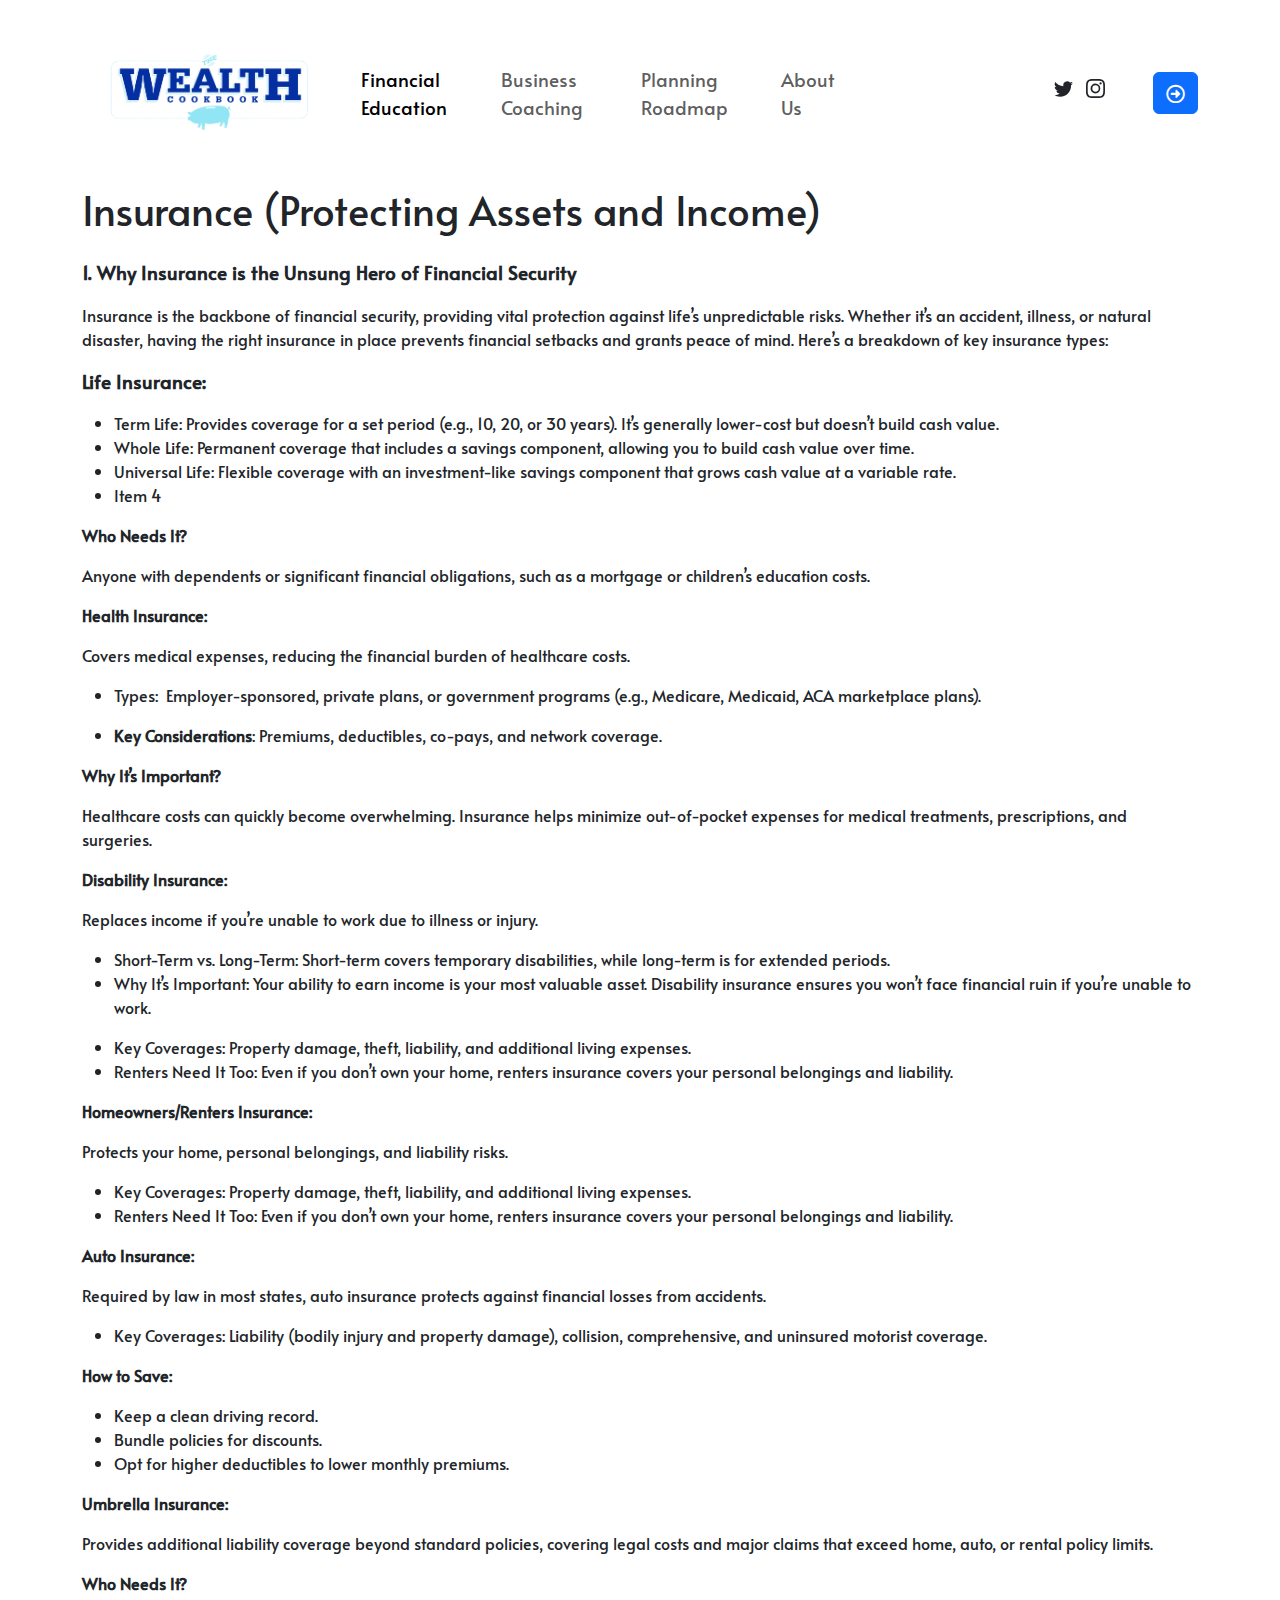
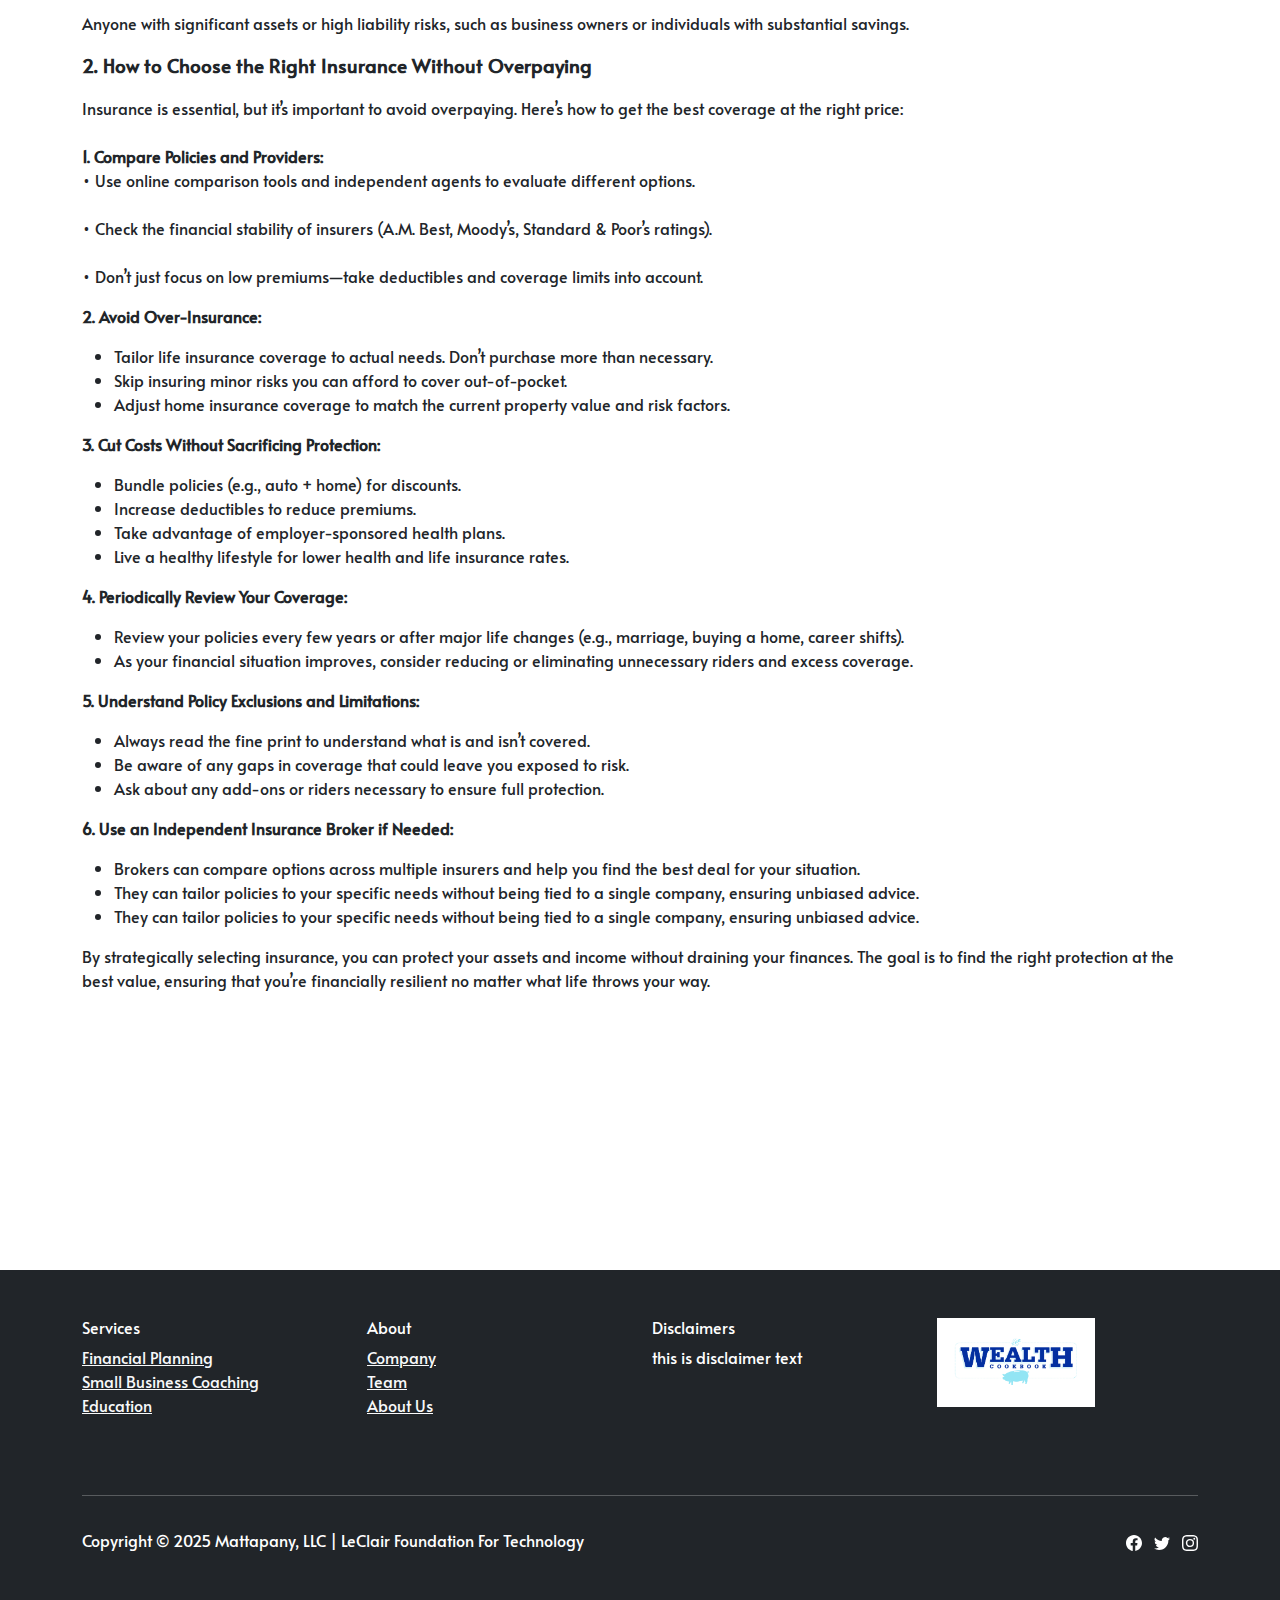
<file: insurance-post.html>
<!DOCTYPE html>
<html data-bs-theme="light" lang="en" style="font-family: 'Noto Sans Indic Siyaq Numbers', sans-serif;">

<head>
    <meta charset="utf-8">
    <meta name="viewport" content="width=device-width, initial-scale=1.0, shrink-to-fit=no">
    <title>FFE</title>
    <link rel="stylesheet" href="assets/bootstrap/css/bootstrap.min.css">
    <link rel="stylesheet" href="https://fonts.googleapis.com/css?family=Alata&amp;display=swap">
    <link rel="stylesheet" href="https://fonts.googleapis.com/css?family=Almarai&amp;display=swap">
    <link rel="stylesheet" href="https://fonts.googleapis.com/css?family=Atkinson+Hyperlegible&amp;display=swap">
    <link rel="stylesheet" href="https://fonts.googleapis.com/css?family=Noto+Sans+Indic+Siyaq+Numbers&amp;display=swap">
    <link rel="stylesheet" href="assets/fonts/fontawesome-all.min.css">
    <link rel="stylesheet" href="assets/css/aos.min.css">
    <link rel="stylesheet" href="assets/css/Hero-Clean-images.css">
    <link rel="stylesheet" href="assets/css/Lightbox-Gallery-baguetteBox.min.css">
    <link rel="stylesheet" href="assets/css/modal.css">
    <link rel="stylesheet" href="assets/css/Navbar-Right-Links-icons.css">
</head>

<body style="font-family: Alata, sans-serif;">
    <nav class="navbar navbar-expand-md bg-body py-3">
        <div class="container"><a class="navbar-brand d-flex align-items-center" href="#"><img src="assets/img/TWC%20FINAL%20LOGO.png" style="width: 100%;" width="255" height="144"></a><button data-bs-toggle="collapse" class="navbar-toggler" data-bs-target="#navcol-1"><span class="visually-hidden">Toggle navigation</span><span class="navbar-toggler-icon"></span></button>
            <div class="collapse navbar-collapse ms-0" id="navcol-1" style="font-size: 19px;">
                <ul class="navbar-nav me-auto">
                    <li class="nav-item"><a class="nav-link active" href="#" style="width: 120px;margin-right: 20px;">Financial Education</a></li>
                    <li class="nav-item"><a class="nav-link" href="#" style="width: 120px;margin-right: 20px;">Business Coaching</a></li>
                    <li class="nav-item"><a class="nav-link" href="#" style="width: 120px;margin-right: 20px;">Planning Roadmap</a></li>
                    <li class="nav-item"><a class="nav-link" href="#" style="width: 80px;">About Us</a></li>
                </ul>
                <ul class="list-inline mb-3 me-4" style="font-size: 19px;">
                    <li class="list-inline-item"><svg xmlns="http://www.w3.org/2000/svg" width="1em" height="1em" fill="currentColor" viewBox="0 0 16 16" class="bi bi-twitter">
                            <path d="M5.026 15c6.038 0 9.341-5.003 9.341-9.334 0-.14 0-.282-.006-.422A6.685 6.685 0 0 0 16 3.542a6.658 6.658 0 0 1-1.889.518 3.301 3.301 0 0 0 1.447-1.817 6.533 6.533 0 0 1-2.087.793A3.286 3.286 0 0 0 7.875 6.03a9.325 9.325 0 0 1-6.767-3.429 3.289 3.289 0 0 0 1.018 4.382A3.323 3.323 0 0 1 .64 6.575v.045a3.288 3.288 0 0 0 2.632 3.218 3.203 3.203 0 0 1-.865.115 3.23 3.23 0 0 1-.614-.057 3.283 3.283 0 0 0 3.067 2.277A6.588 6.588 0 0 1 .78 13.58a6.32 6.32 0 0 1-.78-.045A9.344 9.344 0 0 0 5.026 15"></path>
                        </svg></li>
                    <li class="list-inline-item"><svg xmlns="http://www.w3.org/2000/svg" width="1em" height="1em" fill="currentColor" viewBox="0 0 16 16" class="bi bi-instagram">
                            <path d="M8 0C5.829 0 5.556.01 4.703.048 3.85.088 3.269.222 2.76.42a3.917 3.917 0 0 0-1.417.923A3.927 3.927 0 0 0 .42 2.76C.222 3.268.087 3.85.048 4.7.01 5.555 0 5.827 0 8.001c0 2.172.01 2.444.048 3.297.04.852.174 1.433.372 1.942.205.526.478.972.923 1.417.444.445.89.719 1.416.923.51.198 1.09.333 1.942.372C5.555 15.99 5.827 16 8 16s2.444-.01 3.298-.048c.851-.04 1.434-.174 1.943-.372a3.916 3.916 0 0 0 1.416-.923c.445-.445.718-.891.923-1.417.197-.509.332-1.09.372-1.942C15.99 10.445 16 10.173 16 8s-.01-2.445-.048-3.299c-.04-.851-.175-1.433-.372-1.941a3.926 3.926 0 0 0-.923-1.417A3.911 3.911 0 0 0 13.24.42c-.51-.198-1.092-.333-1.943-.372C10.443.01 10.172 0 7.998 0h.003zm-.717 1.442h.718c2.136 0 2.389.007 3.232.046.78.035 1.204.166 1.486.275.373.145.64.319.92.599.28.28.453.546.598.92.11.281.24.705.275 1.485.039.843.047 1.096.047 3.231s-.008 2.389-.047 3.232c-.035.78-.166 1.203-.275 1.485a2.47 2.47 0 0 1-.599.919c-.28.28-.546.453-.92.598-.28.11-.704.24-1.485.276-.843.038-1.096.047-3.232.047s-2.39-.009-3.233-.047c-.78-.036-1.203-.166-1.485-.276a2.478 2.478 0 0 1-.92-.598 2.48 2.48 0 0 1-.6-.92c-.109-.281-.24-.705-.275-1.485-.038-.843-.046-1.096-.046-3.233 0-2.136.008-2.388.046-3.231.036-.78.166-1.204.276-1.486.145-.373.319-.64.599-.92.28-.28.546-.453.92-.598.282-.11.705-.24 1.485-.276.738-.034 1.024-.044 2.515-.045v.002zm4.988 1.328a.96.96 0 1 0 0 1.92.96.96 0 0 0 0-1.92zm-4.27 1.122a4.109 4.109 0 1 0 0 8.217 4.109 4.109 0 0 0 0-8.217zm0 1.441a2.667 2.667 0 1 1 0 5.334 2.667 2.667 0 0 1 0-5.334"></path>
                        </svg></li>
                </ul>
                <ul class="list-inline mb-0 me-4" style="font-size: 19px;margin: 0px;"></ul>
                <div><a class="btn btn-primary" role="button" style="font-size: 19px;"><i class="far fa-arrow-alt-circle-right"></i> </a></div>
            </div>
        </div>
    </nav>
    <section>
        <div class="container">
            <h1>Insurance (Protecting Assets and Income)</h1>
            <p class="mt-4" style="font-size: 19px;font-weight: bold;">1. Why Insurance is the Unsung Hero of Financial Security</p>
            <p>Insurance is the backbone of financial security, providing vital protection against life’s unpredictable risks. Whether it’s an accident, illness, or natural disaster, having the right insurance in place prevents financial setbacks and grants peace of mind. Here’s a breakdown of key insurance types:</p>
            <p style="font-size: 19px;font-weight: bold;">Life Insurance:</p>
            <ul>
                <li>Term Life: Provides coverage for a set period (e.g., 10, 20, or 30 years). It’s generally lower-cost but doesn’t build cash value.</li>
                <li>Whole Life: Permanent coverage that includes a savings component, allowing you to build cash value over time.</li>
                <li>Universal Life: Flexible coverage with an investment-like savings component that grows cash value at a variable rate.</li>
                <li>Item 4</li>
            </ul>
            <p style="font-weight: bold;font-size: 16px;">Who Needs It?</p>
            <p>Anyone with dependents or significant financial obligations, such as a mortgage or children’s education costs.</p>
            <p style="font-size: 16px;font-weight: bold;">Health Insurance:</p>
            <p>Covers medical expenses, reducing the financial burden of healthcare costs.</p>
            <ul>
                <li>Types:&nbsp; Employer-sponsored, private plans, or government programs (e.g., Medicare, Medicaid, ACA marketplace plans).</li>
            </ul>
            <ul>
                <li><strong>Key Considerations</strong>: Premiums, deductibles, co-pays, and network coverage.</li>
            </ul>
            <p style="font-size: 16px;font-weight: bold;">Why It’s Important?</p>
            <p>Healthcare costs can quickly become overwhelming. Insurance helps minimize out-of-pocket expenses for medical treatments, prescriptions, and surgeries.</p>
            <p style="font-weight: bold;">Disability Insurance:</p>
            <p>Replaces income if you’re unable to work due to illness or injury.</p>
            <ul>
                <li>Short-Term vs. Long-Term: Short-term covers temporary disabilities, while long-term is for extended periods.</li>
                <li>Why It’s Important: Your ability to earn income is your most valuable asset. Disability insurance ensures you won’t face financial ruin if you’re unable to work.</li>
            </ul>
            <ul>
                <li>Key Coverages: Property damage, theft, liability, and additional living expenses.</li>
                <li>Renters Need It Too: Even if you don’t own your home, renters insurance covers your personal belongings and liability.</li>
            </ul>
            <p style="font-weight: bold;">Homeowners/Renters Insurance:</p>
            <p>Protects your home, personal belongings, and liability risks.</p>
            <ul>
                <li>Key Coverages: Property damage, theft, liability, and additional living expenses.</li>
                <li>Renters Need It Too: Even if you don’t own your home, renters insurance covers your personal belongings and liability.</li>
            </ul>
            <p style="font-weight: bold;">Auto Insurance:</p>
            <p>Required by law in most states, auto insurance protects against financial losses from accidents.</p>
            <ul>
                <li>Key Coverages: Liability (bodily injury and property damage), collision, comprehensive, and uninsured motorist coverage.</li>
            </ul>
            <p style="font-weight: bold;">How to Save:</p>
            <ul>
                <li>Keep a clean driving record.</li>
                <li>Bundle policies for discounts.</li>
                <li>Opt for higher deductibles to lower monthly premiums.</li>
            </ul>
            <p style="font-weight: bold;">Umbrella Insurance:</p>
            <p>Provides additional liability coverage beyond standard policies, covering legal costs and major claims that exceed home, auto, or rental policy limits.<br></p>
            <p style="font-weight: bold;">Who Needs It?</p>
            <p>Anyone with significant assets or high liability risks, such as business owners or individuals with substantial savings.</p>
            <p style="font-size: 19px;font-weight: bold;">2. How to Choose the Right Insurance Without Overpaying<br></p>
            <p>Insurance is essential, but it’s important to avoid overpaying. Here’s how to get the best coverage at the right price:<br><br><strong>1. Compare Policies and Providers:</strong><br>• Use online comparison tools and independent agents to evaluate different options.<br><br>• Check the financial stability of insurers (A.M. Best, Moody’s, Standard &amp; Poor’s ratings).<br><br>• Don’t just focus on low premiums—take deductibles and coverage limits into account.<br></p>
            <p><strong>2. Avoid Over-Insurance:</strong></p>
            <ul>
                <li>Tailor life insurance coverage to actual needs. Don’t purchase more than necessary.</li>
                <li>Skip insuring minor risks you can afford to cover out-of-pocket.</li>
                <li>Adjust home insurance coverage to match the current property value and risk factors.</li>
            </ul>
            <p><strong>3. Cut Costs Without Sacrificing Protection:</strong></p>
            <ul>
                <li>Bundle policies (e.g., auto + home) for discounts.</li>
                <li>Increase deductibles to reduce premiums.</li>
                <li>Take advantage of employer-sponsored health plans.</li>
                <li>Live a healthy lifestyle for lower health and life insurance rates.</li>
            </ul>
            <p><strong>4. Periodically Review Your Coverage:</strong></p>
            <ul>
                <li>Review your policies every few years or after major life changes (e.g., marriage, buying a home, career shifts).</li>
                <li>As your financial situation improves, consider reducing or eliminating unnecessary riders and excess coverage.</li>
            </ul>
            <p><strong>5. Understand Policy Exclusions and Limitations:</strong></p>
            <ul>
                <li>Always read the fine print to understand what is and isn’t covered.</li>
                <li>Be aware of any gaps in coverage that could leave you exposed to risk.</li>
                <li>Ask about any add-ons or riders necessary to ensure full protection.</li>
            </ul>
            <p><strong>6. Use an Independent Insurance Broker if Needed:</strong></p>
            <ul>
                <li>Brokers can compare options across multiple insurers and help you find the best deal for your situation.</li>
                <li>They can tailor policies to your specific needs without being tied to a single company, ensuring unbiased advice.</li>
                <li>They can tailor policies to your specific needs without being tied to a single company, ensuring unbiased advice.</li>
            </ul>
            <p>By strategically selecting insurance, you can protect your assets and income without draining your finances. The goal is to find the right protection at the best value, ensuring that you’re financially resilient no matter what life throws your way.</p>
        </div>
    </section>
    <section data-bss-disabled-mobile="true" data-aos="fade-up" class="newsletter-subscribe py-4 py-xl-5 mt-4">
        <div class="container">
            <div class="row mb-2">
                <div class="col-md-8 col-xl-6 text-center mx-auto">
                    <h2 class="display-6 fw-bold">Subscribe to Our Newsletter</h2>
                    <p class="text-muted">Learn more about what The Wealth Cookbook has to offer</p>
                </div>
            </div>
            <form class="d-flex justify-content-center flex-wrap" method="post">
                <div class="mb-3"><input class="form-control" type="email" name="email" placeholder="Your Email"></div>
                <div class="mb-3"><button class="btn btn-primary ms-2" type="submit">Subscribe </button></div>
            </form>
        </div>
    </section>
    <footer class="text-white bg-dark">
        <div class="container py-4 py-lg-5">
            <div class="row justify-content-center">
                <div class="col-sm-4 col-md-3 text-center text-lg-start d-flex flex-column item">
                    <h3 class="fs-6 text-white">Services</h3>
                    <ul class="list-unstyled">
                        <li><a class="link-light" href="#">Financial Planning</a></li>
                        <li><a class="link-light" href="#">Small Business Coaching</a></li>
                        <li><a class="link-light" href="#">Education</a></li>
                    </ul>
                </div>
                <div class="col-sm-4 col-md-3 text-center text-lg-start d-flex flex-column item">
                    <h3 class="fs-6 text-white">About</h3>
                    <ul class="list-unstyled">
                        <li><a class="link-light" href="#">Company</a></li>
                        <li><a class="link-light" href="#">Team</a></li>
                        <li><a class="link-light" href="#">About Us</a></li>
                    </ul>
                </div>
                <div class="col-sm-4 col-md-3 text-center text-lg-start d-flex flex-column item">
                    <h3 class="fs-6 text-white">Disclaimers&nbsp;</h3>
                    <p>this is disclaimer text</p>
                    <ul class="list-unstyled"></ul>
                </div>
                <div class="col-lg-3 text-center text-lg-start d-flex flex-column align-items-center order-first align-items-lg-start order-lg-last item social">
                    <div class="fw-bold d-flex align-items-center mb-2"><img src="assets/img/TWC%20FINAL%20LOGO.png" style="width: 100%;" width="158" height="89"></div>
                    <p class="text-muted copyright">Sem eleifend donec molestie, integer quisque orci aliquam.</p>
                </div>
            </div>
            <hr>
            <div class="d-flex justify-content-between align-items-center pt-3">
                <p class="mb-0">Copyright © 2025 Mattapany, LLC | LeClair Foundation For Technology</p>
                <ul class="list-inline mb-0">
                    <li class="list-inline-item"><svg xmlns="http://www.w3.org/2000/svg" width="1em" height="1em" fill="currentColor" viewBox="0 0 16 16" class="bi bi-facebook">
                            <path d="M16 8.049c0-4.446-3.582-8.05-8-8.05C3.58 0-.002 3.603-.002 8.05c0 4.017 2.926 7.347 6.75 7.951v-5.625h-2.03V8.05H6.75V6.275c0-2.017 1.195-3.131 3.022-3.131.876 0 1.791.157 1.791.157v1.98h-1.009c-.993 0-1.303.621-1.303 1.258v1.51h2.218l-.354 2.326H9.25V16c3.824-.604 6.75-3.934 6.75-7.951"></path>
                        </svg></li>
                    <li class="list-inline-item"><svg xmlns="http://www.w3.org/2000/svg" width="1em" height="1em" fill="currentColor" viewBox="0 0 16 16" class="bi bi-twitter">
                            <path d="M5.026 15c6.038 0 9.341-5.003 9.341-9.334 0-.14 0-.282-.006-.422A6.685 6.685 0 0 0 16 3.542a6.658 6.658 0 0 1-1.889.518 3.301 3.301 0 0 0 1.447-1.817 6.533 6.533 0 0 1-2.087.793A3.286 3.286 0 0 0 7.875 6.03a9.325 9.325 0 0 1-6.767-3.429 3.289 3.289 0 0 0 1.018 4.382A3.323 3.323 0 0 1 .64 6.575v.045a3.288 3.288 0 0 0 2.632 3.218 3.203 3.203 0 0 1-.865.115 3.23 3.23 0 0 1-.614-.057 3.283 3.283 0 0 0 3.067 2.277A6.588 6.588 0 0 1 .78 13.58a6.32 6.32 0 0 1-.78-.045A9.344 9.344 0 0 0 5.026 15"></path>
                        </svg></li>
                    <li class="list-inline-item"><svg xmlns="http://www.w3.org/2000/svg" width="1em" height="1em" fill="currentColor" viewBox="0 0 16 16" class="bi bi-instagram">
                            <path d="M8 0C5.829 0 5.556.01 4.703.048 3.85.088 3.269.222 2.76.42a3.917 3.917 0 0 0-1.417.923A3.927 3.927 0 0 0 .42 2.76C.222 3.268.087 3.85.048 4.7.01 5.555 0 5.827 0 8.001c0 2.172.01 2.444.048 3.297.04.852.174 1.433.372 1.942.205.526.478.972.923 1.417.444.445.89.719 1.416.923.51.198 1.09.333 1.942.372C5.555 15.99 5.827 16 8 16s2.444-.01 3.298-.048c.851-.04 1.434-.174 1.943-.372a3.916 3.916 0 0 0 1.416-.923c.445-.445.718-.891.923-1.417.197-.509.332-1.09.372-1.942C15.99 10.445 16 10.173 16 8s-.01-2.445-.048-3.299c-.04-.851-.175-1.433-.372-1.941a3.926 3.926 0 0 0-.923-1.417A3.911 3.911 0 0 0 13.24.42c-.51-.198-1.092-.333-1.943-.372C10.443.01 10.172 0 7.998 0h.003zm-.717 1.442h.718c2.136 0 2.389.007 3.232.046.78.035 1.204.166 1.486.275.373.145.64.319.92.599.28.28.453.546.598.92.11.281.24.705.275 1.485.039.843.047 1.096.047 3.231s-.008 2.389-.047 3.232c-.035.78-.166 1.203-.275 1.485a2.47 2.47 0 0 1-.599.919c-.28.28-.546.453-.92.598-.28.11-.704.24-1.485.276-.843.038-1.096.047-3.232.047s-2.39-.009-3.233-.047c-.78-.036-1.203-.166-1.485-.276a2.478 2.478 0 0 1-.92-.598 2.48 2.48 0 0 1-.6-.92c-.109-.281-.24-.705-.275-1.485-.038-.843-.046-1.096-.046-3.233 0-2.136.008-2.388.046-3.231.036-.78.166-1.204.276-1.486.145-.373.319-.64.599-.92.28-.28.546-.453.92-.598.282-.11.705-.24 1.485-.276.738-.034 1.024-.044 2.515-.045v.002zm4.988 1.328a.96.96 0 1 0 0 1.92.96.96 0 0 0 0-1.92zm-4.27 1.122a4.109 4.109 0 1 0 0 8.217 4.109 4.109 0 0 0 0-8.217zm0 1.441a2.667 2.667 0 1 1 0 5.334 2.667 2.667 0 0 1 0-5.334"></path>
                        </svg></li>
                </ul>
            </div>
        </div>
    </footer>
    <script src="assets/bootstrap/js/bootstrap.min.js"></script>
    <script src="assets/js/aos.min.js"></script>
    <script src="assets/js/bs-init.js"></script>
    <script src="assets/js/Lightbox-Gallery-baguetteBox.min.js"></script>
    <script src="assets/js/Lightbox-Gallery.js"></script>
</body>

</html>
</file>
<file: assets/css/Hero-Clean-images.css>
.fit-cover {
  object-fit: cover;
}
</file>
<file: assets/css/modal.css>
.modal-dialog {
  height: 80%;
}

.modal-content {
  height: 80%;
}
</file>
<file: assets/css/Navbar-Right-Links-icons.css>
.bs-icon {
  --bs-icon-size: .75rem;
  display: flex;
  flex-shrink: 0;
  justify-content: center;
  align-items: center;
  font-size: var(--bs-icon-size);
  width: calc(var(--bs-icon-size) * 2);
  height: calc(var(--bs-icon-size) * 2);
  color: var(--bs-primary);
}

.bs-icon-xs {
  --bs-icon-size: 1rem;
  width: calc(var(--bs-icon-size) * 1.5);
  height: calc(var(--bs-icon-size) * 1.5);
}

.bs-icon-sm {
  --bs-icon-size: 1rem;
}

.bs-icon-md {
  --bs-icon-size: 1.5rem;
}

.bs-icon-lg {
  --bs-icon-size: 2rem;
}

.bs-icon-xl {
  --bs-icon-size: 2.5rem;
}

.bs-icon.bs-icon-primary {
  color: var(--bs-white);
  background: var(--bs-primary);
}

.bs-icon.bs-icon-primary-light {
  color: var(--bs-primary);
  background: rgba(var(--bs-primary-rgb), .2);
}

.bs-icon.bs-icon-semi-white {
  color: var(--bs-primary);
  background: rgba(255, 255, 255, .5);
}

.bs-icon.bs-icon-rounded {
  border-radius: .5rem;
}

.bs-icon.bs-icon-circle {
  border-radius: 50%;
}
</file>
